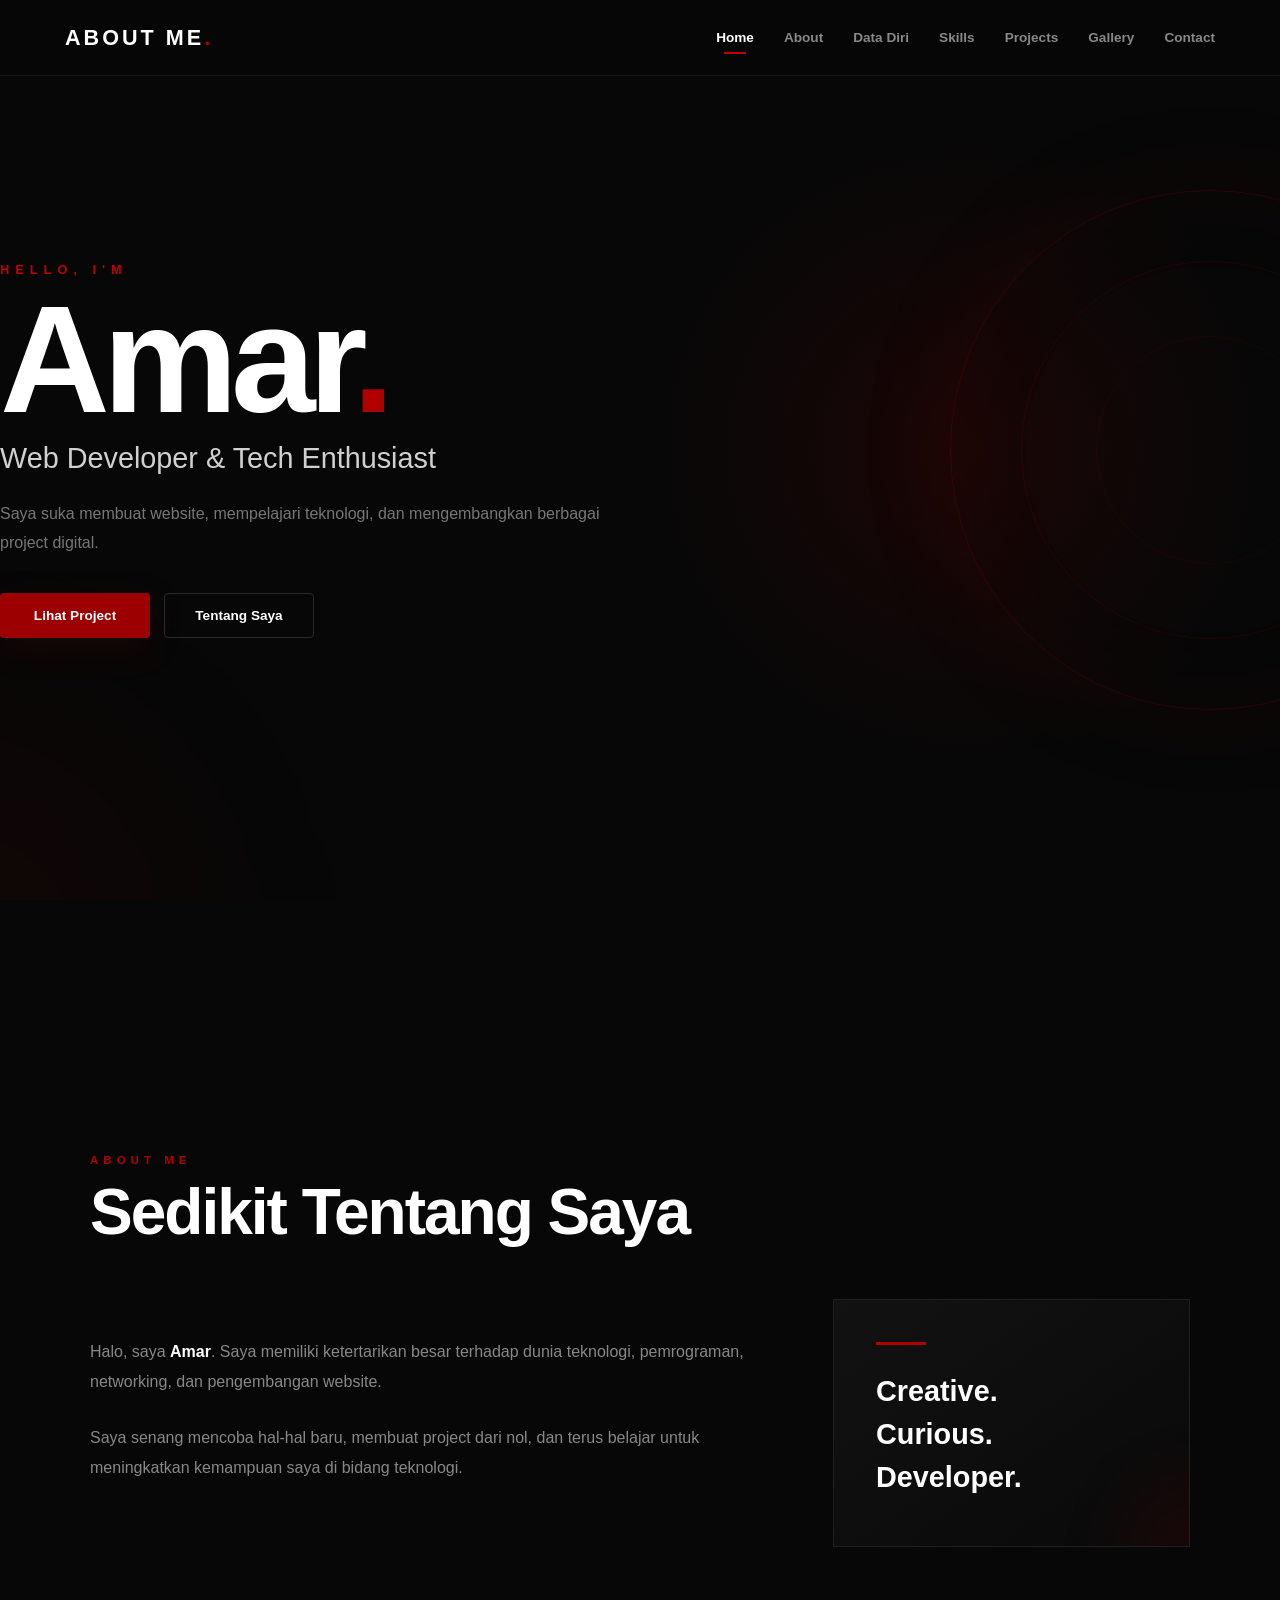
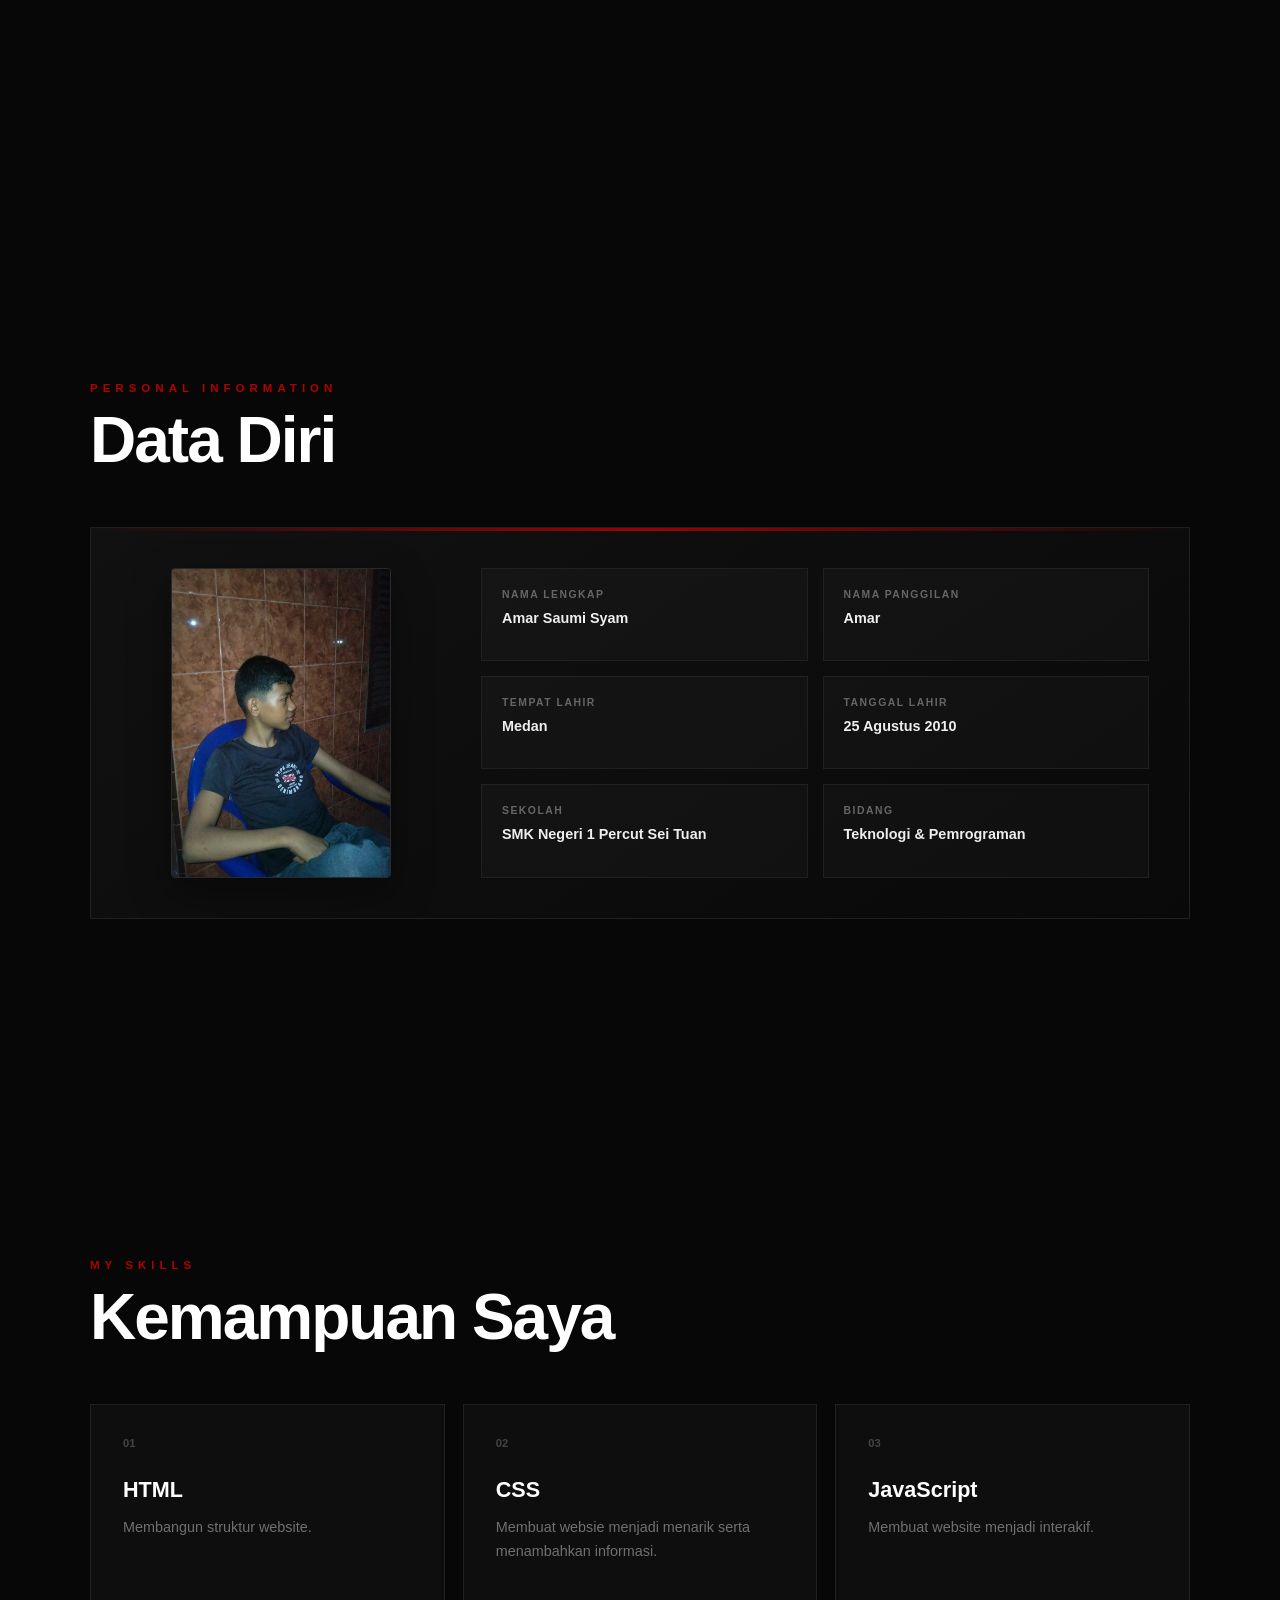
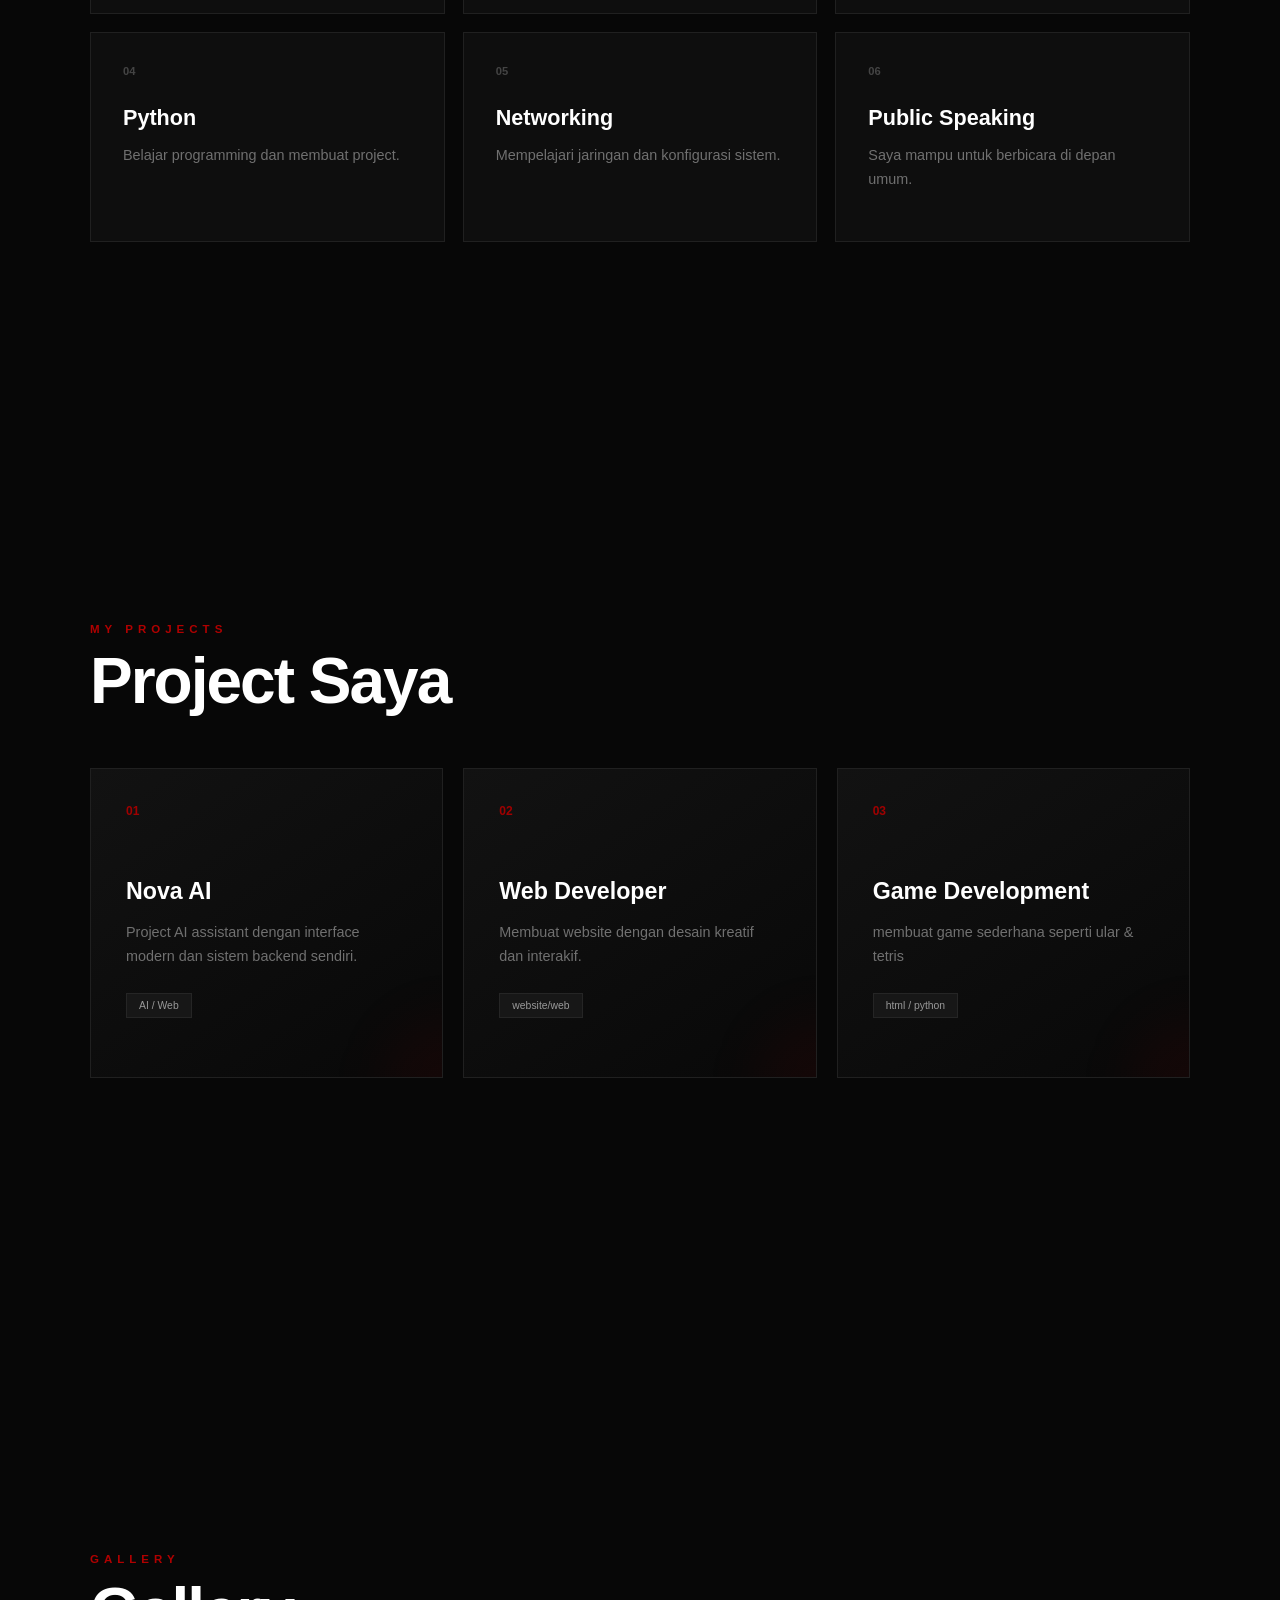
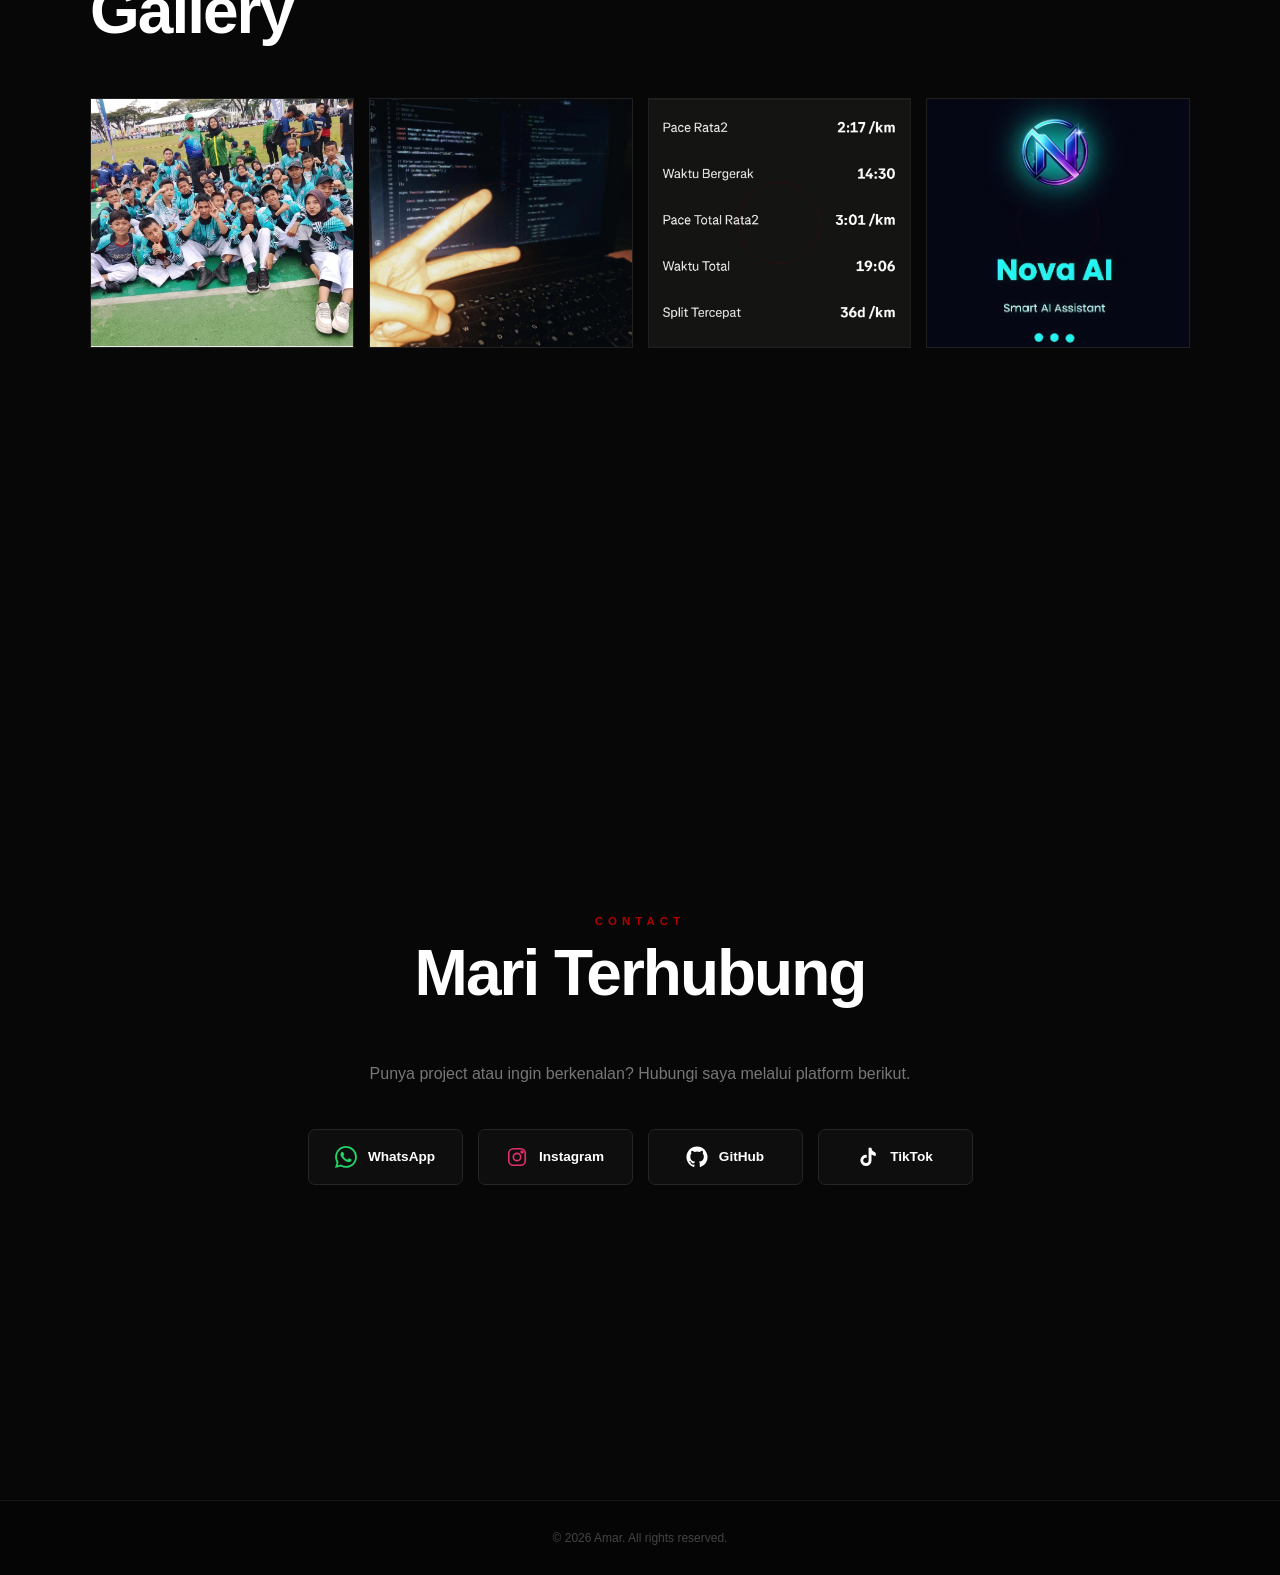
<file: index.html>
<!DOCTYPE html>
<html lang="id">

<head>
    <meta charset="UTF-8">

    <meta
        name="viewport"
        content="width=device-width, initial-scale=1.0"
    >

    <title>
        Amar Syam — Web Developer & Tech Enthusiast
    </title>

    <meta
        name="description"
        content="Website personal Amar Syam — Web Developer dan Tech Enthusiast. Berisi profil, skills, projects, dan gallery."
    >

    <meta
        name="keywords"
        content="Amar, Amar Syam, Amar Syam website, Web Developer, Tech Enthusiast, Personal Website"
    >

    <meta
        name="author"
        content="Amar Syam"
    >

    <meta
        name="robots"
        content="index, follow"
    >

    <link
        rel="canonical"
        href="https://amarsyam08.github.io/Amar-Web/"
    >

    <link
        rel="stylesheet"
        href="style.css"
    >
</head>

<body>

    <!-- NAVBAR -->
    <header class="navbar">

        <div class="nav-container">

            <a href="#home" class="logo">
                ABOUT ME<span>.</span>
            </a>

            <nav class="nav-menu">

                <a href="#home" class="nav-link active">
                    Home
                </a>

                <a href="#about" class="nav-link">
                    About
                </a>

                <a href="#data-diri" class="nav-link">
                    Data Diri
                </a>

                <a href="#skills" class="nav-link">
                    Skills
                </a>

                <a href="#projects" class="nav-link">
                    Projects
                </a>

                <a href="#gallery" class="nav-link">
                    Gallery
                </a>

                <a href="#contact" class="nav-link">
                    Contact
                </a>

            </nav>

            <button
                class="menu-toggle"
                aria-label="Buka menu"
            >
                <span></span>
                <span></span>
                <span></span>
            </button>

        </div>

    </header>


    <main>


        <!-- ========================================
             HOME
        ======================================== -->

        <section
            id="home"
            class="section hero"
        >

            <div class="hero-content reveal">

                <p class="hero-small">
                    HELLO, I'M
                </p>

                <h1>
                    Amar<span>.</span>
                </h1>

                <h2>
                    Web Developer & Tech Enthusiast
                </h2>

                <p class="hero-description">
                    Saya suka membuat website, mempelajari teknologi,
                    dan mengembangkan berbagai project digital.
                </p>

                <div class="hero-buttons">

                    <a
                        href="#projects"
                        class="btn btn-primary"
                    >
                        Lihat Project
                    </a>

                    <a
                        href="#about"
                        class="btn btn-secondary"
                    >
                        Tentang Saya
                    </a>

                </div>

            </div>

            <div class="hero-decoration"></div>

        </section>



        <!-- ========================================
             ABOUT
        ======================================== -->

        <section
            id="about"
            class="section"
        >

            <div class="section-container reveal">

                <p class="section-label">
                    ABOUT ME
                </p>

                <h2 class="section-title">
                    Sedikit Tentang Saya
                </h2>


                <div class="about-grid">


                    <div class="about-text">

                        <p>
                            Halo, saya <strong>Amar</strong>.
                            Saya memiliki ketertarikan besar terhadap
                            dunia teknologi, pemrograman, networking,
                            dan pengembangan website.
                        </p>

                        <p>
                            Saya senang mencoba hal-hal baru,
                            membuat project dari nol, dan terus
                            belajar untuk meningkatkan kemampuan
                            saya di bidang teknologi.
                        </p>

                    </div>


                    <div class="about-card">

                        <div class="about-card-line"></div>

                        <h3>
                            Creative.
                        </h3>

                        <h3>
                            Curious.
                        </h3>

                        <h3>
                            Developer.
                        </h3>

                    </div>

                </div>

            </div>

        </section>



        <!-- ========================================
             DATA DIRI
        ======================================== -->

        <section
            id="data-diri"
            class="section"
        >

            <div class="section-container reveal">

                <p class="section-label">
                    PERSONAL INFORMATION
                </p>

                <h2 class="section-title">
                    Data Diri
                </h2>


                <div class="profile-card">


                    <!-- FOTO PROFIL -->

                    <div class="profile-photo">

                        <img
                            src="galery/me.jpg"
                            alt="Foto Amar"
                        >

                    </div>


                    <!-- INFORMASI -->

                    <div class="profile-info">


                        <div class="profile-item">

                            <span>
                                Nama Lengkap
                            </span>

                            <strong>
                                Amar Saumi Syam
                            </strong>

                        </div>


                        <div class="profile-item">

                            <span>
                                Nama Panggilan
                            </span>

                            <strong>
                                Amar
                            </strong>

                        </div>


                        <div class="profile-item">

                            <span>
                                Tempat Lahir
                            </span>

                            <strong>
                                Medan
                            </strong>

                        </div>


                        <div class="profile-item">

                            <span>
                                Tanggal Lahir
                            </span>

                            <strong>
                                25 Agustus 2010
                            </strong>

                        </div>


                        <div class="profile-item">

                            <span>
                                Sekolah
                            </span>

                            <strong>
                                SMK Negeri 1 Percut Sei Tuan
                            </strong>

                        </div>


                        <div class="profile-item">

                            <span>
                                Bidang
                            </span>

                            <strong>
                                Teknologi & Pemrograman
                            </strong>

                        </div>


                    </div>

                </div>

            </div>

        </section>



        <!-- ========================================
             SKILLS
        ======================================== -->

        <section
            id="skills"
            class="section"
        >

            <div class="section-container reveal">

                <p class="section-label">
                    MY SKILLS
                </p>

                <h2 class="section-title">
                    Kemampuan Saya
                </h2>


                <div class="skills-grid">


                    <div class="skill-card">

                        <span class="skill-number">
                            01
                        </span>

                        <h3>
                            HTML
                        </h3>

                        <p>
                            Membangun struktur website.
                        </p>

                    </div>


                    <div class="skill-card">

                        <span class="skill-number">
                            02
                        </span>

                        <h3>
                            CSS
                        </h3>

                        <p>
                            Membuat websie menjadi menarik serta menambahkan informasi.
                        </p>

                    </div>


                    <div class="skill-card">

                        <span class="skill-number">
                            03
                        </span>

                        <h3>
                            JavaScript
                        </h3>

                        <p>
                            Membuat website menjadi interakif.
                        </p>

                    </div>


                    <div class="skill-card">

                        <span class="skill-number">
                            04
                        </span>

                        <h3>
                            Python
                        </h3>

                        <p>
                            Belajar programming dan membuat project.
                        </p>

                    </div>


                    <div class="skill-card">

                        <span class="skill-number">
                            05
                        </span>

                        <h3>
                            Networking
                        </h3>

                        <p>
                            Mempelajari jaringan dan konfigurasi sistem.
                        </p>

                    </div>


                    <div class="skill-card">

                        <span class="skill-number">
                            06
                        </span>

                        <h3>
                            Public Speaking
                        </h3>

                        <p>
                            Saya mampu untuk berbicara di depan umum.
                        </p>

                    </div>


                </div>

            </div>

        </section>



        <!-- ========================================
             PROJECTS
        ======================================== -->

        <section
            id="projects"
            class="section"
        >

            <div class="section-container reveal">

                <p class="section-label">
                    MY PROJECTS
                </p>

                <h2 class="section-title">
                    Project Saya
                </h2>


                <div class="projects-grid">


                    <article class="project-card">

                        <div class="project-number">
                            01
                        </div>

                        <h3>
                            Nova AI
                        </h3>

                        <p>
                            Project AI assistant dengan interface
                            modern dan sistem backend sendiri.
                        </p>

                        <span class="project-tag">
                            AI / Web
                        </span>

                    </article>


                    <article class="project-card">

                        <div class="project-number">
                            02
                        </div>

                        <h3>
                            Web Developer
                        </h3>

                        <p>
                            Membuat website dengan desain kreatif dan
                            interakif.
                        </p>

                        <span class="project-tag">
                            website/web
                        </span>

                    </article>


                    <article class="project-card">

                        <div class="project-number">
                            03
                        </div>

                        <h3>
                            Game Development
                        </h3>

                        <p>
                            membuat game sederhana seperti ular & tetris  
                        </p>

                        <span class="project-tag">
                            html / python
                        </span>

                    </article>


                </div>

            </div>

        </section>



        <!-- ========================================
             GALLERY
        ======================================== -->

        <section
            id="gallery"
            class="section"
        >

            <div class="section-container reveal">

                <p class="section-label">
                    GALLERY
                </p>

                <h2 class="section-title">
                    Gallery
                </h2>


                <div class="gallery-grid">


                    <div class="gallery-item">

                        <img
                            src="galery/karate.jpg"
                            alt="Gallery Amar 1"
                        >

                    </div>


                    <div class="gallery-item">

                        <img
                            src="galery/coding.webp"
                            alt="Gallery Amar 2"
                        >

                    </div>


                    <div class="gallery-item">

                        <img
                            src="galery/lari.jpg"
                            alt="Gallery Amar 3"
                        >

                    </div>


                    <div class="gallery-item">

                        <img
                            src="galery/nova.jpg"
                            alt="Gallery Amar 4"
                        >

                    </div>


                </div>

            </div>

        </section>



        <!-- ========================================
             CONTACT
        ======================================== -->

        <section
            id="contact"
            class="section contact-section"
        >

            <div class="section-container reveal">


                <p class="section-label">
                    CONTACT
                </p>


                <h2 class="section-title">
                    Mari Terhubung
                </h2>


                <p class="contact-text">
                    Punya project atau ingin berkenalan?
                    Hubungi saya melalui platform berikut.
                </p>


                <div class="contact-links">


                    <!-- WHATSAPP -->

                    <a
                        href="https://wa.me/6288245110523"
                        class="contact-link whatsapp"
                        aria-label="WhatsApp"
                        target="_blank"
                        rel="noopener noreferrer"
                    >

                        <svg
                            viewBox="0 0 24 24"
                            aria-hidden="true"
                        >

                            <path d="M17.472 14.382c-.297-.149-1.758-.867-2.03-.967-.273-.099-.471-.148-.67.15-.197.297-.767.966-.94 1.164-.173.199-.347.223-.644.075-.297-.15-1.255-.463-2.39-1.475-.883-.788-1.48-1.761-1.653-2.059-.173-.297-.018-.458.13-.606.134-.133.298-.347.446-.52.149-.174.198-.298.298-.497.099-.198.05-.371-.025-.52-.075-.149-.669-1.611-.916-2.206-.242-.579-.487-.5-.669-.51l-.57-.01c-.198 0-.52.074-.792.372-.273.297-1.04 1.016-1.04 2.479 0 1.462 1.065 2.875 1.213 3.074.149.198 2.095 3.2 5.077 4.487.71.306 1.263.489 1.694.626.712.227 1.36.195 1.872.118.571-.085 1.758-.719 2.006-1.413.248-.694.248-1.289.173-1.413-.074-.124-.272-.198-.57-.347z"/>

                            <path d="M20.52 3.449A11.82 11.82 0 0 0 12.04 0C5.495 0 .16 5.334.157 11.88c0 2.096.547 4.142 1.588 5.946L.057 24l6.304-1.654a11.88 11.88 0 0 0 5.674 1.447h.005c6.542 0 11.877-5.335 11.88-11.882a11.82 11.82 0 0 0-3.4-8.462zm-8.48 18.357h-.004a9.86 9.86 0 0 1-5.031-1.378l-.36-.214-3.742.981 1-3.648-.235-.374a9.86 9.86 0 0 1-1.51-5.293C2.16 6.44 6.6 2 12.045 2a9.85 9.85 0 0 1 7.01 2.91 9.86 9.86 0 0 1 2.904 7.015c-.003 5.45-4.443 9.881-9.919 9.881z"/>

                        </svg>

                        <span>
                            WhatsApp
                        </span>

                    </a>



                    <!-- INSTAGRAM -->

                    <a
                        href="https://instagram.com/amarsyam__"
                        class="contact-link instagram"
                        aria-label="Instagram"
                        target="_blank"
                        rel="noopener noreferrer"
                    >

                        <svg
                            viewBox="0 0 24 24"
                            aria-hidden="true"
                        >

                            <rect
                                x="3"
                                y="3"
                                width="18"
                                height="18"
                                rx="5"
                            ></rect>

                            <circle
                                cx="12"
                                cy="12"
                                r="4"
                            ></circle>

                            <circle
                                cx="17.5"
                                cy="6.5"
                                r="1"
                            ></circle>

                        </svg>

                        <span>
                            Instagram
                        </span>

                    </a>



                    <!-- GITHUB -->

                    <a
                        href="https://github.com/amarsyam08"
                        class="contact-link github"
                        aria-label="GitHub"
                        target="_blank"
                        rel="noopener noreferrer"
                    >

                        <svg
                            viewBox="0 0 24 24"
                            aria-hidden="true"
                        >

                            <path d="M12 .5C5.65.5.5 5.65.5 12c0 5.08 3.29 9.39 7.86 10.91.58.11.79-.25.79-.55v-2.13c-3.2.7-3.87-1.36-3.87-1.36-.53-1.33-1.28-1.68-1.28-1.68-1.05-.72.08-.71.08-.71 1.16.08 1.77 1.19 1.77 1.19 1.03 1.76 2.7 1.25 3.36.96.1-.75.4-1.25.73-1.54-2.55-.29-5.23-1.28-5.23-5.69 0-1.26.45-2.29 1.19-3.1-.12-.29-.52-1.47.11-3.06 0 0 .97-.31 3.18 1.18a11.1 11.1 0 0 1 5.8 0c2.2-1.49 3.17-1.18 3.17-1.18.63 1.59.23 2.77.11 3.06.74.81 1.19 1.84 1.19 3.1 0 4.42-2.69 5.39-5.25 5.67.41.35.78 1.04.78 2.1v3.11c0 .3.21.67.8.55A11.51 11.51 0 0 0 23.5 12C23.5 5.65 18.35.5 12 .5z"/>

                        </svg>

                        <span>
                            GitHub
                        </span>

                    </a>



                    <!-- TIKTOK -->

                    <a
                        href="https://www.tiktok.com/@arrr.syam"
                        class="contact-link tiktok"
                        aria-label="TikTok"
                        target="_blank"
                        rel="noopener noreferrer"
                    >

                        <svg
                            viewBox="0 0 24 24"
                            aria-hidden="true"
                        >

                            <path d="M19.59 6.69a4.83 4.83 0 0 1-3.77-3.77V2h-3.18v13.67a2.89 2.89 0 1 1-2-2.74V9.69a6.06 6.06 0 1 0 5.18 6V9.31a8 8 0 0 0 4.67 1.5V7.63a4.83 4.83 0 0 1-.9-.94z"/>

                        </svg>

                        <span>
                            TikTok
                        </span>

                    </a>


                </div>

            </div>

        </section>


    </main>



    <!-- FOOTER -->

    <footer>

        <p>
            © 2026 Amar. All rights reserved.
        </p>

    </footer>



    <script src="script.js"></script>

</body>

</html>
</file>
<file: style.css>
/* ========================================
   RESET
======================================== */

* {
    margin: 0;
    padding: 0;
    box-sizing: border-box;
}

html {
    scroll-behavior: smooth;
}

body {
    font-family: Arial, Helvetica, sans-serif;
    background: #070707;
    color: #ffffff;
    overflow-x: hidden;
}

a {
    -webkit-tap-highlight-color: transparent;
}


/* ========================================
   NAVBAR
======================================== */

.navbar {
    position: fixed;
    top: 0;
    left: 0;

    width: 100%;
    height: 76px;

    z-index: 1000;

    background: rgba(7, 7, 7, 0.72);

    backdrop-filter: blur(18px);
    -webkit-backdrop-filter: blur(18px);

    border-bottom: 1px solid rgba(255, 255, 255, 0.06);

    transition:
        height 0.4s ease,
        background 0.4s ease,
        border-color 0.4s ease;
}

.navbar.scrolled {
    height: 64px;

    background: rgba(7, 7, 7, 0.94);

    border-bottom-color: rgba(150, 0, 0, 0.3);
}

.nav-container {
    width: min(1150px, 90%);
    height: 100%;
    margin: auto;

    display: flex;
    align-items: center;
    justify-content: space-between;
}


/* LOGO */

.logo {
    color: #ffffff;

    text-decoration: none;

    font-size: 1.35rem;
    font-weight: 900;

    letter-spacing: 3px;
}

.logo span {
    color: #b00000;
}


/* NAVIGATION */

.nav-menu {
    display: flex;
    align-items: center;

    gap: 30px;
}

.nav-link {
    position: relative;

    color: #888;

    text-decoration: none;

    font-size: 0.85rem;
    font-weight: 600;

    transition: color 0.3s ease;
}

.nav-link::after {
    content: "";

    position: absolute;

    left: 50%;
    bottom: -9px;

    width: 0;
    height: 2px;

    background: #c00000;

    transform: translateX(-50%);

    transition: width 0.3s ease;
}

.nav-link:hover,
.nav-link.active {
    color: #ffffff;
}

.nav-link:hover::after,
.nav-link.active::after {
    width: 22px;
}


/* MOBILE MENU */

.menu-toggle {
    display: none;

    width: 42px;
    height: 42px;

    padding: 0;

    border: none;

    background: transparent;

    cursor: pointer;

    flex-direction: column;
    align-items: center;
    justify-content: center;

    gap: 5px;
}

.menu-toggle span {
    width: 25px;
    height: 2px;

    background: #ffffff;

    transition: 0.3s ease;
}


/* ========================================
   GENERAL SECTION
======================================== */

.section {
    position: relative;

    min-height: 100vh;

    padding: 120px 0;

    display: flex;
    align-items: center;

    scroll-margin-top: 70px;
}

.section-container {
    width: min(1100px, 90%);
    margin: auto;
}

.section-label {
    margin-bottom: 14px;

    color: #b00000;

    font-size: 0.72rem;
    font-weight: 800;

    letter-spacing: 5px;
}

.section-title {
    margin-bottom: 55px;

    color: #ffffff;

    font-size: clamp(2.3rem, 5vw, 4.3rem);

    line-height: 1;

    font-weight: 900;

    letter-spacing: -2px;
}


/* ========================================
   HERO
======================================== */

.hero {
    min-height: 100vh;

    overflow: hidden;

    background:
        radial-gradient(
            circle at 75% 50%,
            rgba(130, 0, 0, 0.16),
            transparent 30%
        );
}

.hero::before {
    content: "";

    position: absolute;

    width: 500px;
    height: 500px;

    left: -300px;
    bottom: -300px;

    border-radius: 50%;

    background: rgba(120, 0, 0, 0.08);

    filter: blur(80px);
}

.hero-content {
    position: relative;

    z-index: 2;

    width: min(850px, 100%);
}

.hero-small {
    margin-bottom: 18px;

    color: #c00000;

    font-size: 0.8rem;
    font-weight: 800;

    letter-spacing: 6px;
}

.hero h1 {
    margin-bottom: 18px;

    font-size: clamp(4.5rem, 13vw, 9.5rem);

    line-height: 0.85;

    font-weight: 900;

    letter-spacing: -7px;
}

.hero h1 span {
    color: #b00000;
}

.hero h2 {
    margin-bottom: 25px;

    color: #d0d0d0;

    font-size: clamp(1.1rem, 3vw, 1.8rem);

    font-weight: 400;
}

.hero-description {
    max-width: 600px;

    margin-bottom: 35px;

    color: #777;

    font-size: 1rem;

    line-height: 1.8;
}


/* HERO BUTTONS */

.hero-buttons {
    display: flex;

    gap: 14px;

    flex-wrap: wrap;
}

.btn {
    min-width: 150px;

    padding: 14px 24px;

    display: inline-flex;
    align-items: center;
    justify-content: center;

    border-radius: 4px;

    text-decoration: none;

    font-size: 0.85rem;
    font-weight: 700;

    transition:
        transform 0.3s ease,
        background 0.3s ease,
        border-color 0.3s ease,
        box-shadow 0.3s ease;
}

.btn:hover {
    transform: translateY(-4px);
}

.btn-primary {
    color: #ffffff;

    background: #9d0000;

    box-shadow: 0 10px 35px rgba(130, 0, 0, 0.15);
}

.btn-primary:hover {
    background: #c00000;

    box-shadow: 0 15px 45px rgba(170, 0, 0, 0.25);
}

.btn-secondary {
    color: #ffffff;

    background: transparent;

    border: 1px solid #292929;
}

.btn-secondary:hover {
    border-color: #9d0000;
}


/* HERO DECORATION */

.hero-decoration {
    position: absolute;

    width: 520px;
    height: 520px;

    right: -190px;
    top: 50%;

    transform: translateY(-50%);

    border-radius: 50%;

    border: 1px solid rgba(160, 0, 0, 0.22);

    box-shadow:
        0 0 100px rgba(130, 0, 0, 0.1),
        inset 0 0 100px rgba(130, 0, 0, 0.05);

    animation: floating 7s ease-in-out infinite;
}

.hero-decoration::before {
    content: "";

    position: absolute;

    inset: 70px;

    border-radius: 50%;

    border: 1px solid rgba(190, 0, 0, 0.12);
}

.hero-decoration::after {
    content: "";

    position: absolute;

    inset: 145px;

    border-radius: 50%;

    border: 1px solid rgba(190, 0, 0, 0.09);
}

@keyframes floating {

    0%,
    100% {
        transform: translateY(-50%);
    }

    50% {
        transform: translateY(-54%);
    }
}


/* ========================================
   ABOUT
======================================== */

.about-grid {
    display: grid;

    grid-template-columns: 1.3fr 0.7fr;

    gap: 80px;

    align-items: center;
}

.about-text p {
    margin-bottom: 25px;

    color: #888;

    font-size: 1rem;

    line-height: 1.9;
}

.about-text strong {
    color: #ffffff;
}

.about-card {
    position: relative;

    padding: 42px;

    background:
        linear-gradient(
            145deg,
            #121212,
            #090909
        );

    border: 1px solid #202020;

    overflow: hidden;

    transition:
        transform 0.4s ease,
        border-color 0.4s ease;
}

.about-card::after {
    content: "";

    position: absolute;

    width: 150px;
    height: 150px;

    right: -80px;
    bottom: -80px;

    border-radius: 50%;

    background: rgba(150, 0, 0, 0.1);

    filter: blur(30px);
}

.about-card:hover {
    transform: translateY(-8px);

    border-color: rgba(170, 0, 0, 0.45);
}

.about-card-line {
    width: 50px;
    height: 3px;

    margin-bottom: 30px;

    background: #b00000;
}

.about-card h3 {
    margin: 10px 0;

    font-size: 1.8rem;

    font-weight: 800;
}


/* ========================================
   DATA DIRI
======================================== */

.profile-card {
    position: relative;

    display: grid;

    grid-template-columns: 300px 1fr;

    gap: 50px;

    padding: 40px;

    background:
        linear-gradient(
            145deg,
            #111111,
            #090909
        );

    border: 1px solid #202020;

    overflow: hidden;

    transition:
        transform 0.4s ease,
        border-color 0.4s ease;
}

.profile-card::before {
    content: "";

    position: absolute;

    top: 0;
    left: 0;

    width: 100%;
    height: 3px;

    background:
        linear-gradient(
            90deg,
            transparent,
            #a00000,
            transparent
        );
}

.profile-card:hover {
    transform: translateY(-6px);

    border-color: rgba(170, 0, 0, 0.4);
}


/* FOTO */

/* ========================================
   PROFILE PHOTO
======================================== */

.profile-photo {
    width: 100%;

    display: flex;
    align-items: center;
    justify-content: center;
}

.profile-photo img {
    width: 220px;
    height: 310px;

    display: block;

    object-fit: cover;

    object-position: center;

    border: 1px solid #292929;

    border-radius: 4px;

    box-shadow:
        0 15px 40px rgba(0, 0, 0, 0.4);

    transition:
        transform 0.4s ease,
        border-color 0.4s ease;
}

.profile-photo img:hover {
    transform: scale(1.03);

    border-color: rgba(170, 0, 0, 0.5);
}


/* ========================================
   MOBILE
======================================== */

@media (max-width: 700px) {

    .profile-photo img {
        width: 180px;
        height: 255px;
    }

}


/* DATA */

.profile-info {
    display: grid;

    grid-template-columns: repeat(2, 1fr);

    gap: 15px;
}

.profile-item {
    padding: 20px;

    background: rgba(255, 255, 255, 0.025);

    border: 1px solid #202020;

    transition:
        transform 0.3s ease,
        border-color 0.3s ease,
        background 0.3s ease;
}

.profile-item:hover {
    transform: translateY(-3px);

    background: rgba(150, 0, 0, 0.06);

    border-color: rgba(180, 0, 0, 0.35);
}

.profile-item span {
    display: block;

    margin-bottom: 8px;

    color: #666;

    font-size: 0.65rem;
    font-weight: 700;

    text-transform: uppercase;

    letter-spacing: 1.5px;
}

.profile-item strong {
    color: #eeeeee;

    font-size: 0.9rem;

    line-height: 1.5;
}


/* ========================================
   SKILLS
======================================== */

.skills-grid {
    display: grid;

    grid-template-columns: repeat(3, 1fr);

    gap: 18px;
}

.skill-card {
    position: relative;

    min-height: 210px;

    padding: 32px;

    background: #0e0e0e;

    border: 1px solid #202020;

    overflow: hidden;

    transition:
        transform 0.4s ease,
        border-color 0.4s ease,
        background 0.4s ease;
}

.skill-card::before {
    content: "";

    position: absolute;

    left: 0;
    bottom: 0;

    width: 0;
    height: 3px;

    background: #b00000;

    transition: width 0.4s ease;
}

.skill-card:hover {
    transform: translateY(-8px);

    background: #121212;

    border-color: rgba(170, 0, 0, 0.4);
}

.skill-card:hover::before {
    width: 100%;
}

.skill-number {
    display: block;

    margin-bottom: 28px;

    color: #444;

    font-size: 0.7rem;
    font-weight: 700;
}

.skill-card h3 {
    margin-bottom: 12px;

    font-size: 1.35rem;
}

.skill-card p {
    color: #707070;

    line-height: 1.7;

    font-size: 0.9rem;
}


/* ========================================
   PROJECTS
======================================== */

.projects-grid {
    display: grid;

    grid-template-columns: repeat(3, 1fr);

    gap: 20px;
}

.project-card {
    position: relative;

    min-height: 310px;

    padding: 35px;

    background:
        linear-gradient(
            145deg,
            #121212,
            #080808
        );

    border: 1px solid #202020;

    overflow: hidden;

    transition:
        transform 0.4s ease,
        border-color 0.4s ease;
}

.project-card::after {
    content: "";

    position: absolute;

    width: 130px;
    height: 130px;

    right: -70px;
    bottom: -70px;

    border-radius: 50%;

    background: rgba(150, 0, 0, 0.08);

    filter: blur(25px);
}

.project-card:hover {
    transform: translateY(-10px);

    border-color: rgba(180, 0, 0, 0.45);
}

.project-number {
    margin-bottom: 60px;

    color: #a00000;

    font-size: 0.75rem;

    font-weight: 800;
}

.project-card h3 {
    margin-bottom: 15px;

    font-size: 1.45rem;
}

.project-card p {
    margin-bottom: 25px;

    color: #707070;

    line-height: 1.7;

    font-size: 0.9rem;
}

.project-tag {
    display: inline-block;

    padding: 6px 12px;

    color: #999;

    background: #171717;

    border: 1px solid #252525;

    font-size: 0.65rem;
}


/* ========================================
   GALLERY
======================================== */

.gallery-grid {
    display: grid;

    grid-template-columns: repeat(4, 1fr);

    gap: 15px;
}

.gallery-item {
    position: relative;

    height: 250px;

    display: flex;

    align-items: center;
    justify-content: center;

    background:
        linear-gradient(
            145deg,
            #151515,
            #090909
        );

    border: 1px solid #202020;

    color: #444;

    overflow: hidden;

    transition:
        transform 0.4s ease,
        border-color 0.4s ease,
        color 0.4s ease;
}

.gallery-item::before {
    content: "";

    position: absolute;

    width: 80px;
    height: 80px;

    border-radius: 50%;

    border: 1px solid rgba(170, 0, 0, 0.12);
}

.gallery-item:hover {
    transform: scale(1.03);

    color: #b00000;

    border-color: rgba(170, 0, 0, 0.45);
}


/* ========================================
   CONTACT
======================================== */

.contact-section {
    text-align: center;
}

.contact-section .section-container {
    display: flex;
    flex-direction: column;
    align-items: center;
}

.contact-text {
    max-width: 550px;
    margin-bottom: 40px;

    color: #777;

    line-height: 1.8;
}

.contact-links {
    display: flex;
    justify-content: center;
    align-items: center;

    gap: 15px;

    flex-wrap: wrap;
}

.contact-link {
    min-width: 155px;

    padding: 16px 22px;

    display: flex;
    align-items: center;
    justify-content: center;

    gap: 11px;

    color: #ffffff;

    text-decoration: none;

    background: #0e0e0e;

    border: 1px solid #252525;

    border-radius: 7px;

    font-size: 0.85rem;
    font-weight: 600;

    transition:
        transform 0.35s ease,
        background 0.35s ease,
        border-color 0.35s ease,
        box-shadow 0.35s ease;
}

.contact-link svg {
    width: 22px;
    height: 22px;

    fill: currentColor;

    transition:
        transform 0.35s ease;
}

.contact-link.instagram svg {
    fill: none;
    stroke: currentColor;
    stroke-width: 1.8;
}

.contact-link:hover {
    transform: translateY(-7px);

    background: #151515;

    border-color: #a00000;

    box-shadow:
        0 12px 35px rgba(130, 0, 0, 0.2);
}

.contact-link:hover svg {
    transform: scale(1.15);
}


/* WARNA LOGO */

.contact-link.whatsapp {
    color: #25d366;
}

.contact-link.instagram {
    color: #e1306c;
}

.contact-link.github {
    color: #ffffff;
}

.contact-link.tiktok {
    color: #ffffff;
}


/* TEKS */

.contact-link span {
    color: #ffffff;
}

/* ========================================
   GALLERY IMAGE
======================================== */

.gallery-item img {
    width: 100%;
    height: 100%;

    display: block;

    object-fit: cover;

    transition:
        transform 0.6s ease,
        filter 0.6s ease;
}

.gallery-item:hover img {
    transform: scale(1.08);

    filter: brightness(0.75);
}


/* MOBILE */

@media (max-width: 600px) {

    .contact-links {
        width: 100%;

        display: grid;

        grid-template-columns: repeat(2, 1fr);

        gap: 12px;
    }

    .contact-link {
        min-width: 0;

        padding: 17px 10px;

        flex-direction: column;

        gap: 9px;
    }

    .contact-link svg {
        width: 26px;
        height: 26px;
    }
}


/* ========================================
   SCROLL REVEAL
======================================== */

.reveal {
    opacity: 0;

    transform: translateY(65px);

    transition:
        opacity 0.9s ease,
        transform 0.9s cubic-bezier(0.22, 1, 0.36, 1);
}

.reveal.show {
    opacity: 1;

    transform: translateY(0);
}


/* ========================================
   FOOTER
======================================== */

footer {
    padding: 30px 20px;

    text-align: center;

    color: #444;

    background: #050505;

    border-top: 1px solid #151515;

    font-size: 0.75rem;
}


/* ========================================
   TABLET
======================================== */

@media (max-width: 1000px) {

    .nav-menu {
        gap: 20px;
    }

    .about-grid {
        grid-template-columns: 1fr;

        gap: 40px;
    }

    .profile-card {
        grid-template-columns: 1fr;

        gap: 40px;
    }

    .profile-photo {
        justify-content: center;
    }

    .skills-grid {
        grid-template-columns: repeat(2, 1fr);
    }

    .projects-grid {
        grid-template-columns: repeat(2, 1fr);
    }

    .gallery-grid {
        grid-template-columns: repeat(2, 1fr);
    }

    .hero-decoration {
        width: 400px;
        height: 400px;

        right: -200px;
    }
}


/* ========================================
   MOBILE
======================================== */

@media (max-width: 700px) {

    .navbar {
        height: 65px;
    }

    .navbar.scrolled {
        height: 60px;
    }

    .nav-menu {
        position: fixed;

        top: 65px;
        right: -100%;

        width: 100%;
        height: calc(100vh - 65px);

        padding: 45px 30px;

        display: flex;

        flex-direction: column;

        align-items: flex-start;

        gap: 28px;

        background: rgba(7, 7, 7, 0.98);

        border-left: none;

        transition: right 0.4s cubic-bezier(0.22, 1, 0.36, 1);
    }

    .nav-menu.active {
        right: 0;
    }

    .nav-link {
        font-size: 1rem;
    }

    .menu-toggle {
        display: flex;
    }

    .section {
        min-height: auto;

        padding: 100px 0;
    }

    .hero {
        min-height: 100vh;
    }

    .hero h1 {
        letter-spacing: -5px;
    }

    .hero-decoration {
        width: 300px;
        height: 300px;

        right: -190px;

        opacity: 0.7;
    }

    .hero-buttons {
        width: 100%;
    }

    .btn {
        width: 100%;
    }

    .section-title {
        margin-bottom: 40px;
    }

    .skills-grid,
    .projects-grid {
        grid-template-columns: 1fr;
    }

    .gallery-grid {
        grid-template-columns: 1fr;
    }

    .gallery-item {
        height: 230px;
    }

    .profile-card {
        padding: 22px;

        gap: 30px;
    }

    .profile-info {
        grid-template-columns: 1fr;
    }

    .photo-placeholder {
        width: 190px;
        height: 240px;
    }

    .about-card {
        padding: 30px;
    }
}


/* ========================================
   SMALL PHONE
======================================== */

@media (max-width: 400px) {

    .section-container {
        width: 88%;
    }

    .hero h1 {
        font-size: 4rem;

        letter-spacing: -4px;
    }

    .hero-small {
        font-size: 0.7rem;

        letter-spacing: 4px;
    }

    .section-title {
        font-size: 2.3rem;
    }

    .profile-card {
        padding: 17px;
    }

    .photo-placeholder {
        width: 170px;
        height: 215px;
    }
}


/* ========================================
   REDUCED MOTION
======================================== */

@media (prefers-reduced-motion: reduce) {

    html {
        scroll-behavior: auto;
    }

    *,
    *::before,
    *::after {
        animation-duration: 0.01ms !important;
        animation-iteration-count: 1 !important;
        transition-duration: 0.01ms !important;
    }
}
</file>
